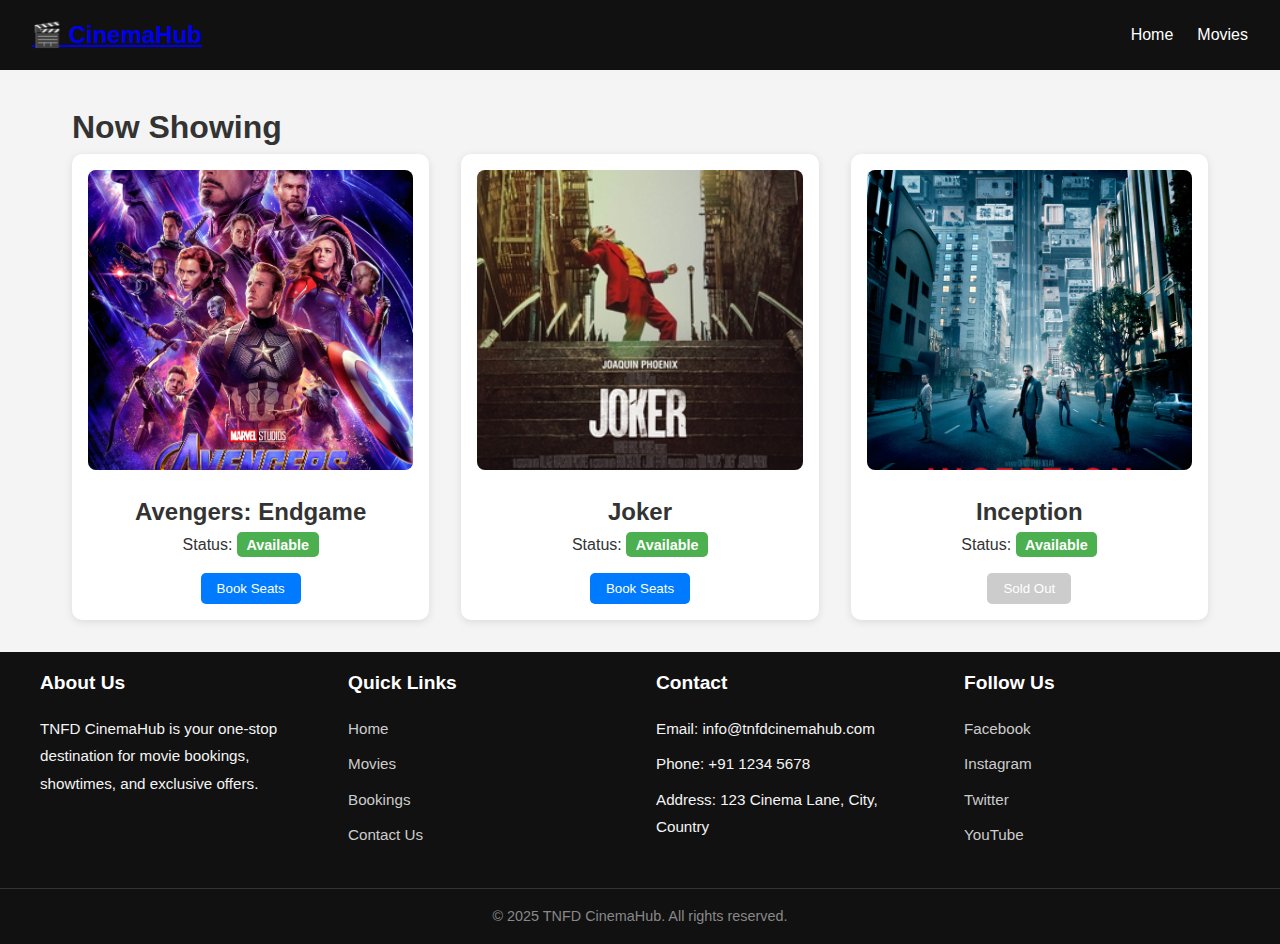
<file: index.html>
<!DOCTYPE html>
<html lang="en">

<head>
  <meta charset="UTF-8" />
  <meta name="viewport" content="width=device-width, initial-scale=1.0" />
  <title>Movie Booking</title>
  <link rel="stylesheet" href="style.css" />
</head>

<body>

  <!-- Navbar Placeholder -->
  <div id="navbar-placeholder"></div>

  <!-- Main Content -->
  <main class="container">
    <h1>Now Showing</h1>
    <div class="movie-list">
      <!-- Movie Card -->
      <div class="movie-card">
        <img src="posters/AvengersEndGame.jpg" alt="Avengers: Endgame">
        <h2>Avengers: Endgame</h2>
        <p>Status: <span class="status available">Available</span></p>
        <button onclick="selectSeats('Avengers: Endgame')">Book Seats</button>
      </div>

      <div class="movie-card">
        <img src="posters/Joker.jpg" alt="Joker">
        <h2>Joker</h2>
        <p>Status: <span class="status available">Available</span></p> <button onclick="selectSeats('Joker')">Book
          Seats</button>
      </div>

      <div class="movie-card">
        <img src="posters/Inception.jpg" alt="Inception">
        <h2>Inception</h2>
        <p>Status: <span class="status available">Available</span></p> <button disabled>Sold Out</button>
      </div>
    </div>

    <!-- Seat Selection Modal -->
    <div id="seatModal" class="modal">
      <div class="modal-content">
        <span class="close" onclick="closeModal()">&times;</span>
        <h2>Select Seats</h2>
        <div class="seats-container" id="seatsContainer"></div>
        <p>Total Price: ₹<span id="totalPrice">0</span></p>
        <form action="book.php" method="POST">
          <input type="hidden" id="selectedSeatsInput" name="selected_seats">
          <input type="hidden" id="movieNameInput" name="movie_name">
          <button type="submit" class="book-btn">Book Now</button>
        </form>
      </div>
    </div>
  </main>

  <!-- Footer Placeholder -->
  <div id="footer-placeholder"></div>

  <script src="script.js"></script>

  <!-- Load Navbar and Footer Dynamically -->
  <script>
    // Load navbar.html
    fetch('navbar.html')
      .then(res => res.text())
      .then(data => {
        document.getElementById('navbar-placeholder').innerHTML = data;
      });

    // Load footer.html
    fetch('footer.html')
      .then(res => res.text())
      .then(data => {
        document.getElementById('footer-placeholder').innerHTML = data;
      });
  </script>

  <!-- JS Function for Movie Selection -->
  <script>
    function selectSeats(movie) {
      // Save selected movie in localStorage
      localStorage.setItem("selectedMovie", movie);

      // Redirect to seat selection page
      window.location.href = "seats.html";
    }

    function closeModal() {
      document.getElementById("seatModal").style.display = "none";
    }
  </script>

  <script>
    // Function to fetch real-time seat status
    function updateMovieStatus() {
      fetch('get_movie_status.php')
        .then(res => res.json())
        .then(data => {
          document.querySelectorAll('.movie-card').forEach(card => {
            const title = card.querySelector('h2').textContent.trim();
            const statusSpan = card.querySelector('.status');
            const bookBtn = card.querySelector('button');

            if (data[title]) {
              const status = data[title].status;

              if (status === 'sold_out') {
                statusSpan.textContent = 'Sold Out';
                statusSpan.className = 'status sold';
                bookBtn.disabled = true;
                bookBtn.textContent = 'Sold Out';
              } else {
                statusSpan.textContent = 'Available';
                statusSpan.className = 'status available';
                bookBtn.disabled = false;
                bookBtn.textContent = 'Book Seats';
              }
            }
          });
        })
        .catch(err => {
          console.error("Error fetching movie status:", err);
        });
    }

    // Run once when page loads
    updateMovieStatus();

    // Optional: Refresh every minute
    setInterval(updateMovieStatus, 60000); // Every 60 seconds
  </script>

</body>

</html>
</file>
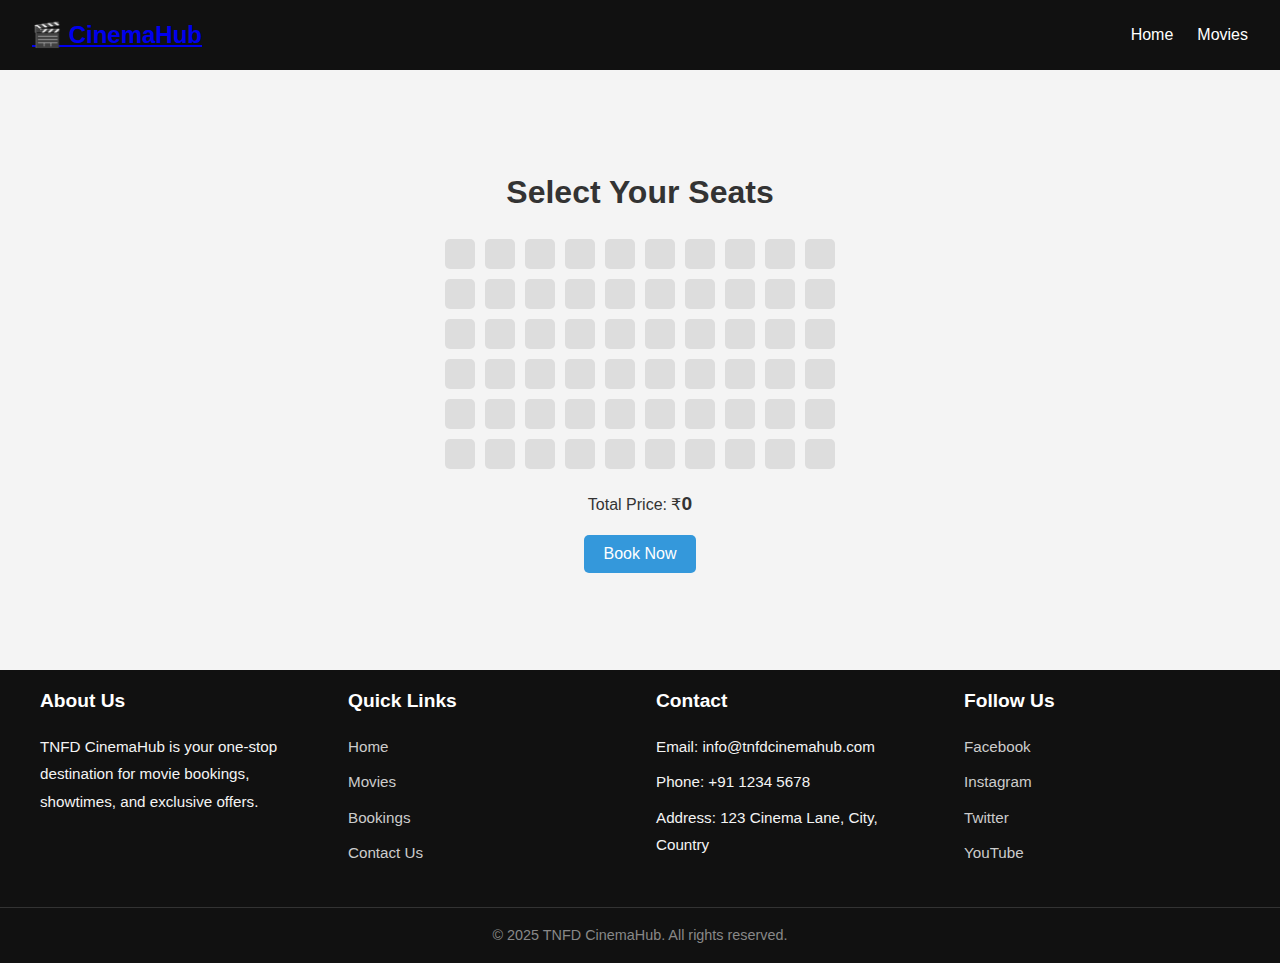
<file: seats.html>
<!DOCTYPE html>
<html lang="en">

<head>
  <meta charset="UTF-8" />
  <title>Select Seats</title>
  <link rel="stylesheet" href="style.css" />
  <style>
    main.container {
      min-height: 600px;
      flex: 1;
      display: flex;
      flex-direction: column;
      justify-content: center;
      align-items: center;
    }

    .seats-container {
      display: grid;
      grid-template-columns: repeat(10, 30px);
      gap: 10px;
      justify-content: center;
      margin: 20px 0;
    }

    .seat {
      width: 30px;
      height: 30px;
      background-color: #ddd;
      border-radius: 5px;
      cursor: pointer;
      transition: background-color 0.3s;
    }

    .seat.selected {
      background-color: #27ae60;
    }

    .book-btn {
      padding: 10px 20px;
      font-size: 16px;
      background-color: #3498db;
      color: white;
      border: none;
      border-radius: 5px;
      cursor: pointer;
    }

    .book-btn:hover {
      background-color: #2980b9;
    }
  </style>
</head>

<body>

  <!-- Navbar Placeholder -->
  <div id="navbar-placeholder"></div>

  <main class="container">
    <h1 id="movieHeading">Select Your Seats</h1>

    <!-- Seat Grid -->
    <div class="seats-container" id="seatsContainer"></div>

    <!-- Price Summary -->
    <p>Total Price: ₹<span id="totalPrice">0</span></p>

    <!-- Booking Form -->
    <form id="bookingForm" action="book.php" method="POST">
      <!-- Hidden Inputs -->
      <input type="hidden" id="movieNameInput" name="movie_name">
      <input type="hidden" id="selectedSeatsInput" name="selected_seats">
      <button type="submit" class="book-btn">Book Now</button>
    </form>
  </main>

  <!-- Footer Placeholder -->
  <div id="footer-placeholder"></div>

  <!-- Load Navbar/Footer -->
  <script>
    fetch('navbar.html').then(res => res.text()).then(data => {
      document.getElementById('navbar-placeholder').innerHTML = data;
    });
    fetch('footer.html').then(res => res.text()).then(data => {
      document.getElementById('footer-placeholder').innerHTML = data;
    });
  </script>

  <!-- JavaScript Logic -->
  <script src="script.js"></script>

  <!-- Inline Seat & Booking Script -->
  <script>
    const SEAT_PRICE = 150;

    // Get movie name from localStorage
    const movieName = localStorage.getItem("selectedMovie") || "Unknown Movie";
    document.getElementById("movieHeading").innerText = `Select Seats for "${movieName}"`;
    document.getElementById("movieNameInput").value = movieName;

    const seatsContainer = document.getElementById("seatsContainer");
    const totalPriceEl = document.getElementById("totalPrice");
    const selectedSeatsInput = document.getElementById("selectedSeatsInput");

    let selectedSeats = [];

    // Generate 8 rows x 10 seats = 80 seats
    const rows = ['A', 'B', 'C', 'D', 'E', 'F', 'G', 'H'];
    for (let row = 0; row < rows.length; row++) {
      for (let col = 1; col <= 10; col++) {
        const seatId = `${rows[row]}${col}`;
        const seat = document.createElement("div");
        seat.classList.add("seat");
        seat.dataset.seatId = seatId;
        seat.addEventListener("click", () => toggleSeat(seat));
        seatsContainer.appendChild(seat);
      }
    }

    function toggleSeat(seat) {
      const seatId = seat.dataset.seatId;
      const index = selectedSeats.indexOf(seatId);

      if (index === -1) {
        selectedSeats.push(seatId);
        seat.classList.add("selected");
      } else {
        selectedSeats.splice(index, 1);
        seat.classList.remove("selected");
      }

      updatePrice();
    }

    function updatePrice() {
      totalPriceEl.textContent = selectedSeats.length * SEAT_PRICE;
      selectedSeatsInput.value = selectedSeats.join(",");
    }

    // Handle form submission
    document.getElementById("bookingForm").addEventListener("submit", function (e) {
      e.preventDefault();

      if (selectedSeats.length === 0) {
        alert("Please select at least one seat.");
        return;
      }

      const formData = new FormData(this);

      fetch("book.php", {
        method: "POST",
        body: formData
      })
        .then(res => res.json())
        .then(data => {
          if (data.status === "success") {
            // Save booking data to show in confirmation
            localStorage.setItem("bookingData", JSON.stringify({
              ...data,
              movie: movieName,
              seats: selectedSeats,
              price: selectedSeats.length * SEAT_PRICE,
              date: new Date().toLocaleString()
            }));
            window.location.href = "confirmation.html";
          } else {
            alert("Booking failed!");
          }
        });
    });
  </script>

</body>

</html>
</file>
<file: style.css>
/* Reset */
* {
  margin: 0;
  padding: 0;
  box-sizing: border-box;
}

body {
  font-family: 'Segoe UI', sans-serif;
  background-color: #f4f4f4;
  color: #333;
  line-height: 1.6;
}

/* Navbar */
.navbar {
  display: flex;
  justify-content: space-between;
  align-items: center;
  background-color: #111;
  color: white;
  padding: 1rem 2rem;
}

.logo {
  font-size: 1.5rem;
  font-weight: bold;
}

.nav-links {
  list-style: none;
  display: flex;
  gap: 1.5rem;
}

.nav-links a {
  color: white;
  text-decoration: none;
  font-weight: 500;
  transition: color 0.3s ease;
}

.nav-links a:hover {
  color: #00bcd4;
}

/* Container */
.container {
  max-width: 1200px;
  margin: auto;
  padding: 2rem;
}

/* Movie List */
.movie-list {
  display: grid;
  grid-template-columns: repeat(auto-fit, minmax(250px, 1fr));
  gap: 2rem;
}

.movie-card {
  background: white;
  padding: 1rem;
  border-radius: 10px;
  text-align: center;
  box-shadow: 0 2px 8px rgba(0, 0, 0, 0.1);
  transition: transform 0.2s ease;
}

.movie-card:hover {
  transform: translateY(-5px);
}

.movie-card img {
  width: 100%;
  height: 300px;
  object-fit: cover;
  border-radius: 8px;
  margin-bottom: 1rem;
}

.status {
  font-weight: bold;
  padding: 0.3rem 0.6rem;
  border-radius: 5px;
  font-size: 0.9rem;
}

.available {
  background: #4caf50;
  color: white;
}

.ongoing {
  background: #ff9800;
  color: white;
}

.sold {
  background: #f44336;
  color: white;
}

.movie-card button {
  margin-top: 1rem;
  padding: 0.5rem 1rem;
  background: #007bff;
  color: white;
  border: none;
  border-radius: 5px;
  cursor: pointer;
  transition: background 0.3s ease;
}

.movie-card button:hover:not(:disabled) {
  background: #0056b3;
}

.movie-card button:disabled {
  background: #ccc;
  cursor: not-allowed;
}

/* Modal */
.modal {
  display: none;
  position: fixed;
  z-index: 1000;
  left: 0;
  top: 0;
  width: 100%;
  height: 100%;
  overflow: auto;
  background-color: rgba(0, 0, 0, 0.6);
}

.modal-content {
  background: white;
  margin: 5% auto;
  padding: 2rem;
  width: 90%;
  max-width: 600px;
  border-radius: 10px;
  position: relative;
}

.close {
  position: absolute;
  right: 1rem;
  top: 0.5rem;
  font-size: 1.8rem;
  color: #aaa;
  cursor: pointer;
  user-select: none;
}

.close:hover {
  color: #000;
}

.seats-container {
  display: grid;
  grid-template-columns: repeat(10, 1fr);
  gap: 0.5rem;
  margin: 1rem 0;
  justify-content: center;
}

.seat {
  width: 30px;
  height: 30px;
  background: #ddd;
  border-radius: 5px;
  cursor: pointer;
  transition: background 0.2s ease;
}

.seat:hover:not(.booked) {
  background: #bbb;
}

.seat.selected {
  background: #2196f3;
  color: white;
}

.seat.booked {
  background: #f44336;
  cursor: not-allowed;
}

/* Total Price */
#totalPrice {
  font-weight: bold;
  font-size: 1.2rem;
}

/* Book Button */
.book-btn {
  background: #4caf50;
  color: white;
  padding: 0.6rem 1.2rem;
  border: none;
  border-radius: 5px;
  cursor: pointer;
  font-size: 1rem;
  margin-top: 1rem;
}

.book-btn:hover {
  background: #45a049;
}

/* Enhanced Footer Styles */
.footer {
  background-color: #111;
  color: #f4f4f4;
  margin: 0;
  padding: 1rem 0;
  font-family: 'Segoe UI', Tahoma, Geneva, Verdana, sans-serif;
}

.footer-content {
  max-width: 1200px;
  margin: auto;
  display: flex;
  flex-wrap: wrap;
  justify-content: space-between;
  gap: 2rem;
}

.footer-column {
  flex: 1;
  min-width: 200px;
}

.footer-column h3 {
  font-size: 1.2rem;
  margin-bottom: 1rem;
  color: #fff;
}

.footer-column p,
.footer-column ul {
  list-style: none;
  padding: 0;
  margin: 0;
  line-height: 1.8;
  font-size: 0.95rem;
}

.footer-column ul li {
  margin-bottom: 0.5rem;
}

.footer-column ul li a {
  color: #ccc;
  text-decoration: none;
}

.footer-column ul li a:hover {
  color: #fff;
  text-decoration: underline;
}

/* Copyright Section */
.footer-bottom {
  margin-top: 2rem;
  padding-top: 1rem;
  border-top: 1px solid #333;
  text-align: center;
  font-size: 0.9rem;
  color: #888;
}
</file>
